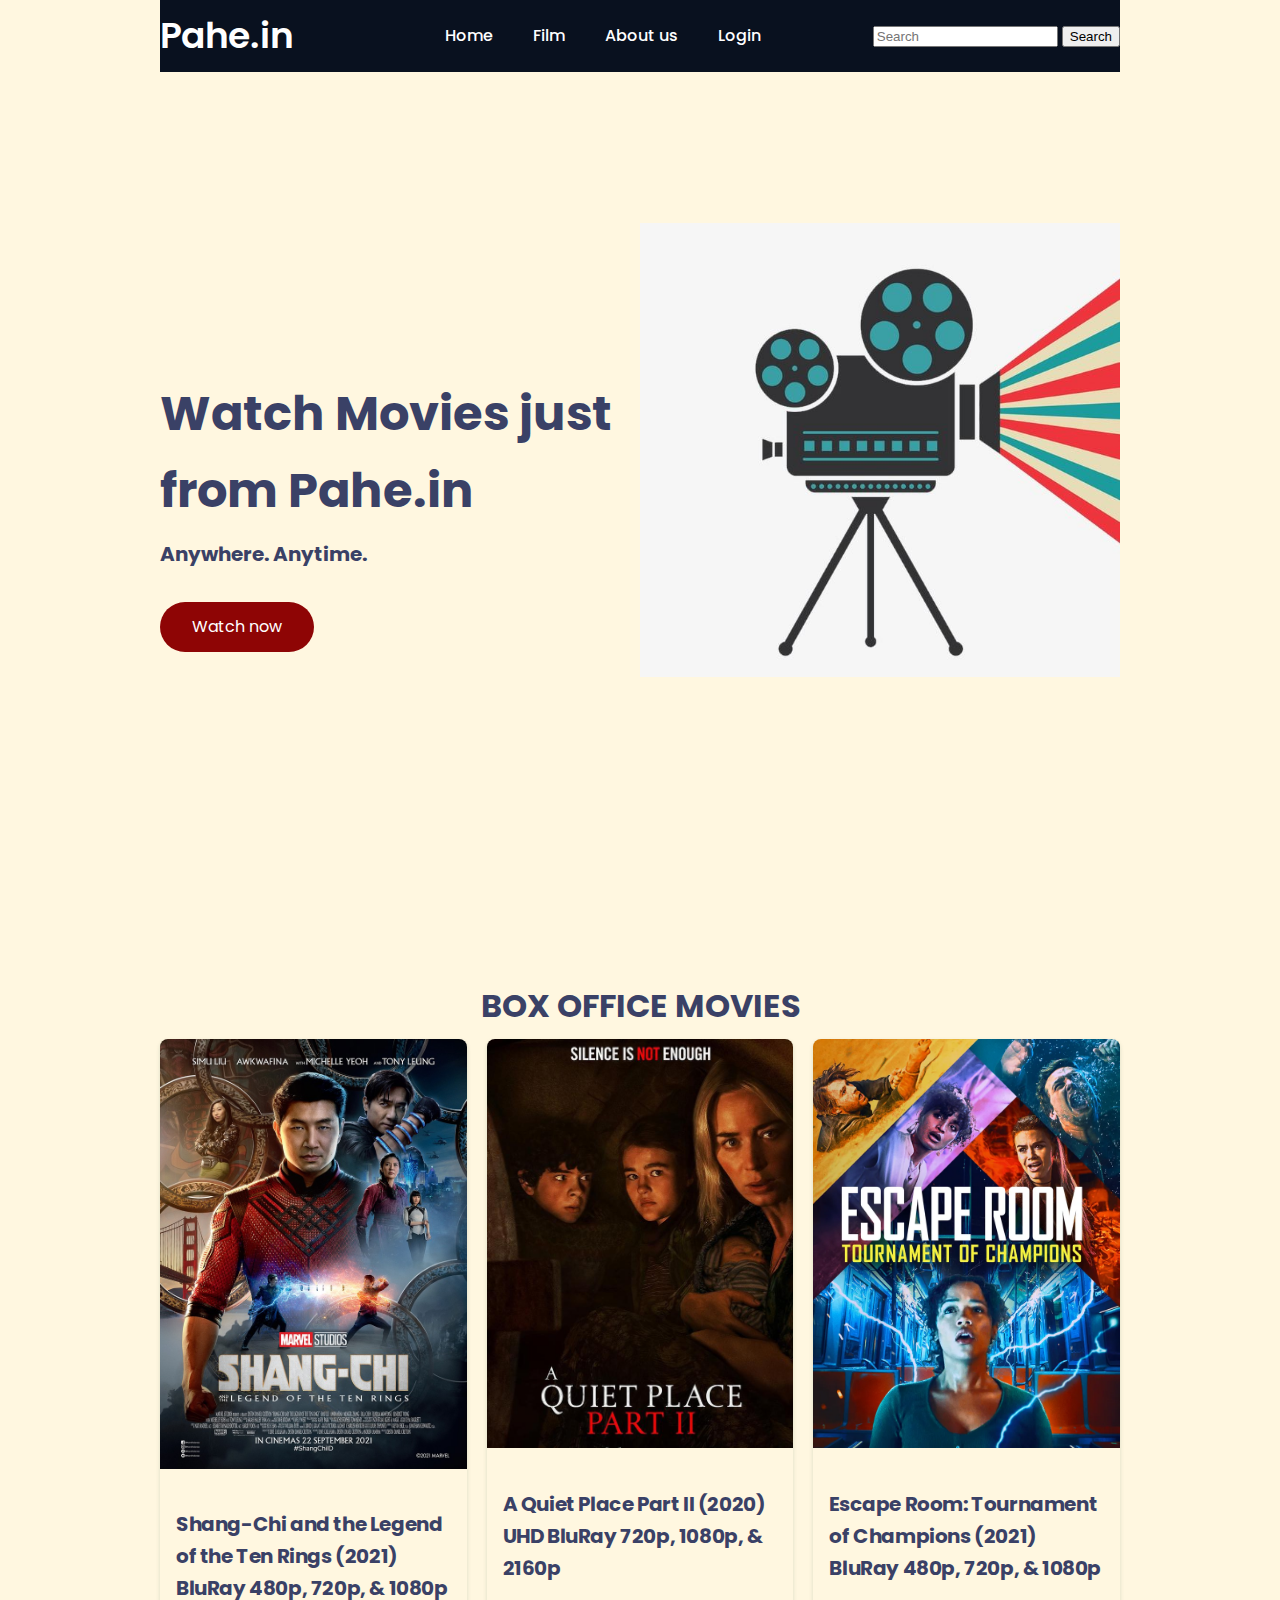
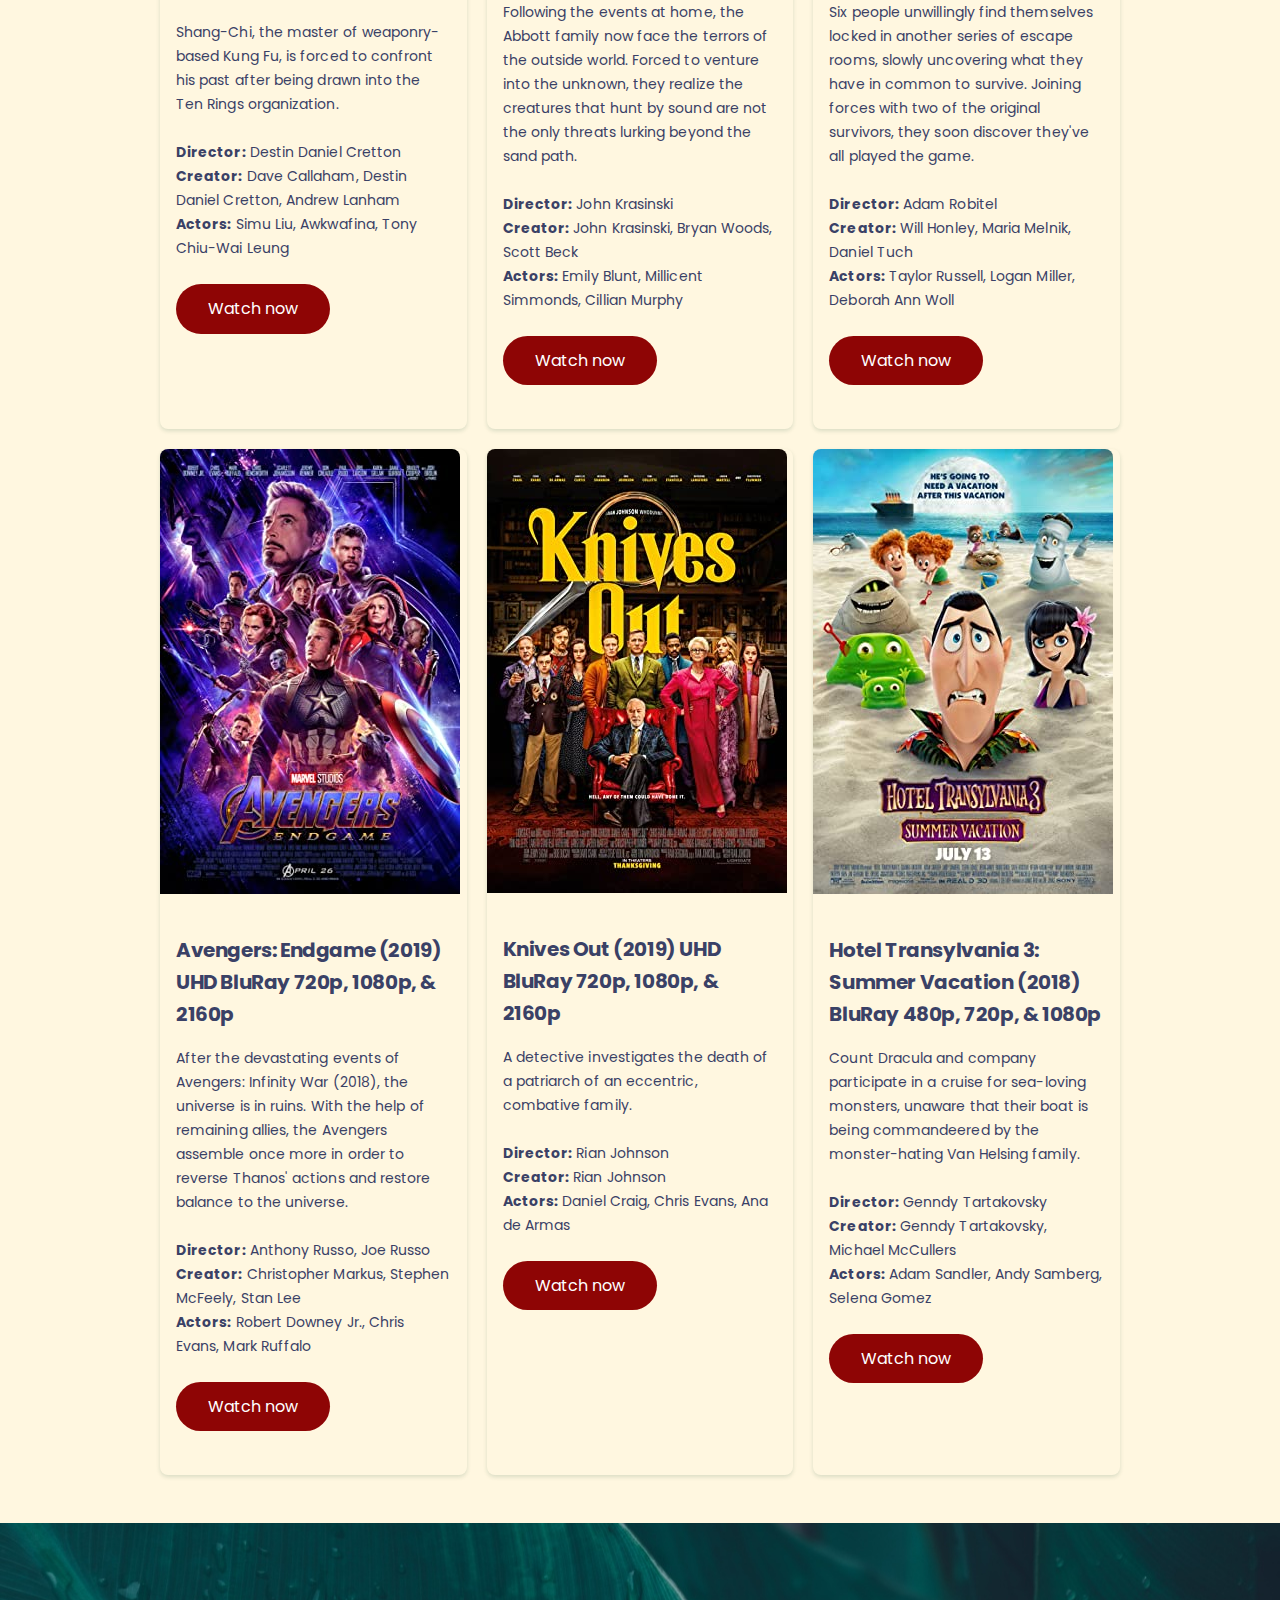
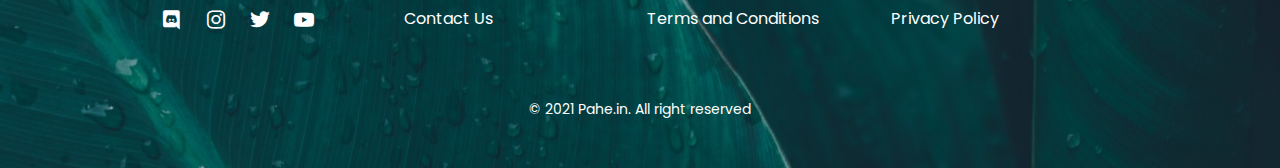
<file: WEBPRO/website pahe.in/uts.html>
<!DOCTYPE html>
<html lang="en">

<head>
     <meta charset="UTF-8">
    <meta http-equiv="X-UA-Compatible" content="IE=edge">
    <meta name="viewport" content="width=device-width, initial-scale=1.0">
    <link href="https://cdn.jsdelivr.net/npm/boxicons@2.0.5/css/boxicons.min.css" rel="stylesheet">
    <link rel="stylesheet" href="style.css">
    <link rel="stylesheet" href="app.js">

    <title>Pahe.in</title>
</head>

<body>
    <header class="as-header" id="header">
        <nav class="as-nav as-container" >
            <a href="#" class="as-nav__logo">Pahe.in</a>

            <div class="as-nav__menu" id="nav-menu">
                <ul class="as-nav__list">
                    <li class="as-nav__item"><a href="#home" class="as-nav__link active-link">Home</a></li>
                    <li class="as-nav__item"><a href="#Film" class="as-nav__link">Film</a></li>
                    <li class="as-nav__item"><a href="#footer" class="as-nav__link">About us</a></li>
                    <li class="as-nav__item"><a href="login/login.html" class="as-nav__link">Login</a></li>

                </ul>
            </div>

            <div class="as-nav__toggle" id="nav-toggle">
                <i class="bx bx-menu"></i>
            </div>
            <form class="d-flex">
                <input class="form-control me-2" type="search" placeholder="Search" aria-label="Search">
                <button class="btn btn-outline-info" type="submit">Search</button>
            </form>
            
        </nav>
    </header>

    <main class="as-main">
        <section id="home" class="as-hero">
            <div class="as-hero__container as-container">
                <div class="as-hero__data">
                    <h1 class="as-hero__title">Watch Movies just from Pahe.in</h1>
                    <h2 class="as-hero__subtitle">Anywhere. Anytime.</h2>
                    <a href="#Film" class="as-button">Watch now</a>
                </div>

                <img src="img/movie.jpg" loading="lazy" class="as-hero__img" alt="hero">
            </div>
        </section>

        <section id="Film" class="as-section">
            <div class="as-container">
                <h2 class="as-section__title">BOX OFFICE MOVIES</h2>
                <div class="as-grid">
                    <article class="as-grid__card">
                        <img src="img/shang-chi-and-the-legend-of-the-ten-rings.jpeg" class="as-grid__image" loading="lazy" alt="contoh">
                        <div class="as-grid__card-wrapper">
                            <h3 class="as-grid__title">Shang-Chi and the Legend of the Ten Rings (2021) BluRay 480p, 720p, & 1080p</h3>
                            <p class="as-grid__description">Shang-Chi, the master of weaponry-based Kung Fu, is forced to confront his past after being drawn into the Ten Rings organization. <br> <br>
                                <b>Director:</b> Destin Daniel Cretton<br>
                                <b>Creator:</b> Dave Callaham, Destin Daniel Cretton, Andrew Lanham<br>
                                <b>Actors:</b> Simu Liu, Awkwafina, Tony Chiu-Wai Leung </p>
                            <div class="as-grid__button-wrapper">
                                <a href="#" class="as-grid__button">Watch now</a>
                            </div>
                        </div>
                    </article>
                    <article class="as-grid__card">
                        <img src="img/060031900_1622268922-A_Quiet_Place_Part_2__0_.jpg" class="as-grid__image" loading="lazy" alt="contoh">
                        <div class="as-grid__card-wrapper">
                            <h3 class="as-grid__title">A Quiet Place Part II (2020) UHD BluRay 720p, 1080p, & 2160p</h3>
                            <p class="as-grid__description">Following the events at home, the Abbott family now face the terrors of the outside world. Forced to venture into the unknown, they realize the creatures that hunt by sound are not the only threats lurking beyond the sand path.<br> <br>
                                <b>Director:</b> John Krasinski<br>
                                <b>Creator:</b> John Krasinski, Bryan Woods, Scott Beck<br>
                                <b>Actors:</b> Emily Blunt, Millicent Simmonds, Cillian Murphy</p>
                            <div class="as-grid__button-wrapper">
                                <a href="#" class="as-grid__button">Watch now</a>
                            </div>
                        </div>
                    </article>
                    <article class="as-grid__card">
                        <img src="img/Escape-Room-Tournament-of-Champions_.webp" class="as-grid__image" loading="lazy" alt="contoh">
                        <div class="as-grid__card-wrapper">
                            <h3 class="as-grid__title">Escape Room: Tournament of Champions (2021) BluRay 480p, 720p, & 1080p</h3>
                            <p class="as-grid__description">Six people unwillingly find themselves locked in another series of escape rooms, slowly uncovering what they have in common to survive. Joining forces with two of the original survivors, they soon discover they've all played the game.<br><br>
                                <b>Director:</b> Adam Robitel<br>
                                <b>Creator:</b> Will Honley, Maria Melnik, Daniel Tuch<br>
                                <b>Actors:</b> Taylor Russell, Logan Miller, Deborah Ann Woll</p>
                            <div class="as-grid__button-wrapper">
                                <a href="#" class="as-grid__button">Watch now</a>
                            </div>
                        </div>
                    </article>
                    <article class="as-grid__card">
                        <img src="img/avengers.jpg" class="as-grid__image" loading="lazy" alt="contoh">
                        <div class="as-grid__card-wrapper">
                            <h3 class="as-grid__title">Avengers: Endgame (2019) UHD BluRay 720p, 1080p, & 2160p</h3>
                            <p class="as-grid__description">After the devastating events of Avengers: Infinity War (2018), the universe is in ruins. With the help of remaining allies, the Avengers assemble once more in order to reverse Thanos' actions and restore balance to the universe.<br><br>
                                <b>Director:</b> Anthony Russo, Joe Russo<br>
                                <b>Creator:</b> Christopher Markus, Stephen McFeely, Stan Lee<br>
                                <b>Actors:</b> Robert Downey Jr., Chris Evans, Mark Ruffalo</p>
                            <div class="as-grid__button-wrapper">
                                <a href="#" class="as-grid__button">Watch now</a>
                            </div>
                        </div>
                    </article>
                    <article class="as-grid__card">
                        <img src="img/knives out.jpg" class="as-grid__image" loading="lazy" alt="contoh">
                        <div class="as-grid__card-wrapper">
                            <h3 class="as-grid__title">Knives Out (2019) UHD BluRay 720p, 1080p, & 2160p</h3>
                            <p class="as-grid__description">A detective investigates the death of a patriarch of an eccentric, combative family.<br><br>
                                <b>Director:</b> Rian Johnson<br>
                                <b>Creator:</b> Rian Johnson<br>
                                <b>Actors:</b> Daniel Craig, Chris Evans, Ana de Armas</p>
                            <div class="as-grid__button-wrapper">
                                <a href="#" class="as-grid__button">Watch now</a>
                            </div>
                        </div>
                    </article>
                    <article class="as-grid__card">
                        <img src="img/hotel.jpg" class="as-grid__image" loading="lazy" alt="contoh">
                        <div class="as-grid__card-wrapper">
                            <h3 class="as-grid__title">Hotel Transylvania 3: Summer Vacation (2018) BluRay 480p, 720p, & 1080p</h3>
                            <p class="as-grid__description">Count Dracula and company participate in a cruise for sea-loving monsters, unaware that their boat is being commandeered by the monster-hating Van Helsing family.<br><br>
                                <b>Director:</b> Genndy Tartakovsky<br>
                                <b>Creator:</b> Genndy Tartakovsky, Michael McCullers<br>
                                <b>Actors:</b> Adam Sandler, Andy Samberg, Selena Gomez</p>
                            <div class="as-grid__button-wrapper">
                                <a href="#" class="as-grid__button">Watch now</a>
                            </div>
                        </div>
                    </article>
                </div>
            </div>
        </section>
    </main>

    <footer id="footer" class="as-section as-footer">
        <div class="as-container">
            <div class="as-footer__container">
                <div class="as-footer__content">
                    <a href="#" class="as-footer__social" aria-label="socmed"><i class="bx bxl-discord"></i></a>
                    <a href="#" class="as-footer__social" aria-label="socmed"><i class="bx bxl-instagram"></i></a>
                    <a href="#" class="as-footer__social" aria-label="socmed"><i class="bx bxl-twitter"></i></a>
                    <a href="#" class="as-footer__social" aria-label="socmed"><i class="bx bxl-youtube"></i></a>
                </div>

                <div class="as-footer__content">
                    <a href="#" class="as-footer__link">Contact Us</a>
                </div>

                <div class="as-footer__content">
                    <a href="#" class="as-footer__link">Terms and Conditions</a>
                </div>

                <div class="as-footer__content">
                    <a href="#" class="as-footer__link">Privacy Policy</a>
                </div>
            </div>
            <p class="as-footer__copy">&#169; 2021 Pahe.in. All right reserved</p>
        </div>
    </footer>

    <script src="app.js"></script>
</body>

</html>
</file>
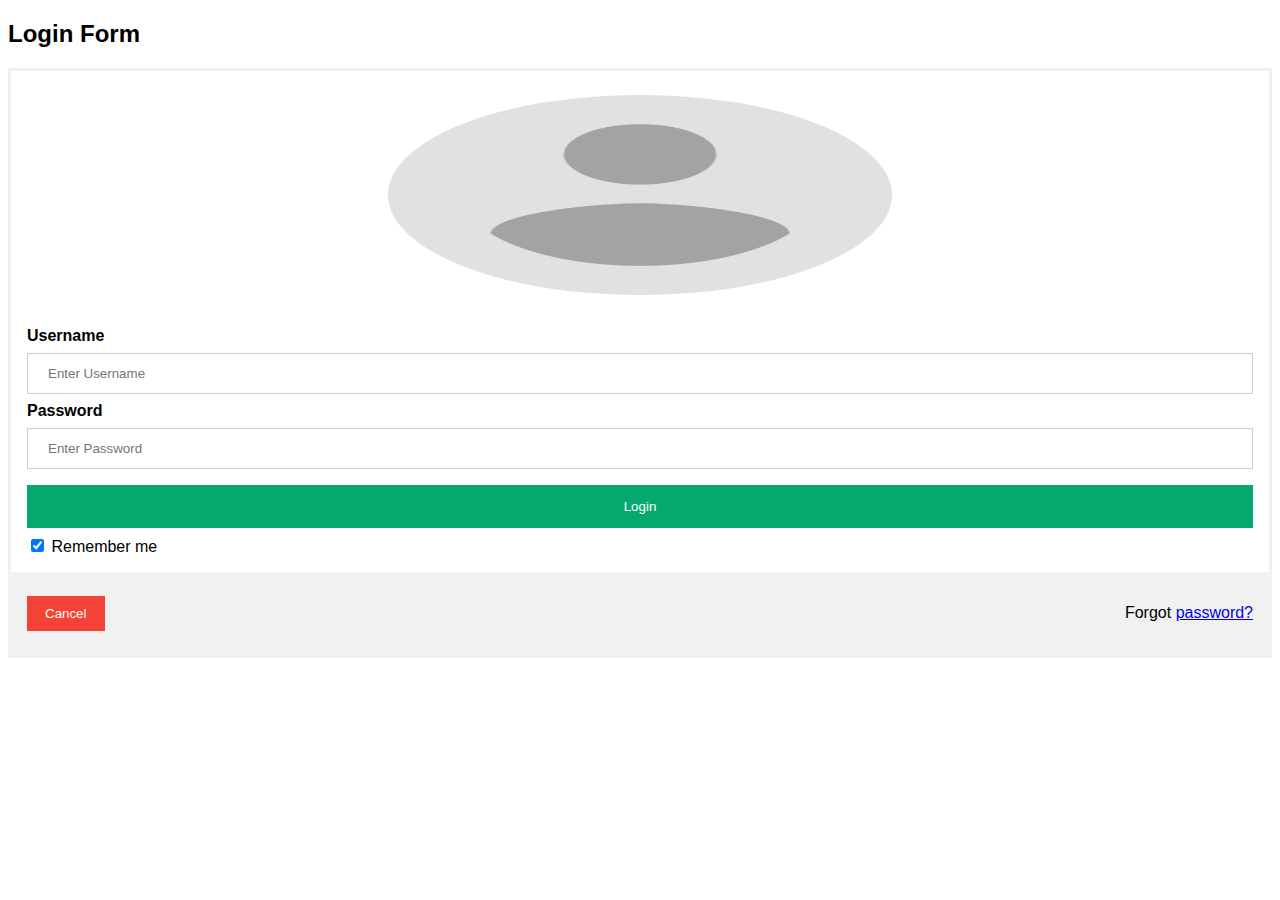
<file: WEBPRO/website pahe.in/login/login.html>
<!DOCTYPE html>
<html>
<head>
<meta name="viewport" content="width=device-width, initial-scale=1">
<style>
body {font-family: Arial, Helvetica, sans-serif;}
form {border: 3px solid #f1f1f1;}

input[type=text], input[type=password] {
  width: 100%;
  padding: 12px 20px;
  margin: 8px 0;
  display: inline-block;
  border: 1px solid #ccc;
  box-sizing: border-box;
}

button {
  background-color: #04AA6D;
  color: white;
  padding: 14px 20px;
  margin: 8px 0;
  border: none;
  cursor: pointer;
  width: 100%;
}

button:hover {
  opacity: 0.8;
}

.cancelbtn {
  width: auto;
  padding: 10px 18px;
  background-color: #f44336;
}

.imgcontainer {
  text-align: center;
  margin: 24px 0 12px 0;
}

img.avatar {
  width: 40%;
  border-radius: 50%;
}

.container {
  padding: 16px;
}

span.psw {
  float: right;
  padding-top: 16px;
}

/* Change styles for span and cancel button on extra small screens */
@media screen and (max-width: 300px) {
  span.psw {
     display: block;
     float: none;
  }
  .cancelbtn {
     width: 100%;
  }
}
</style>
</head>
<body>

<h2>Login Form</h2>

<form action="/action_page.php" method="post">
  <div class="imgcontainer">
    <img src="Profile_avatar_placeholder_large.png" width="100" height="200" alt="Avatar" class="avatar">
  </div>

  <div class="container">
    <label for="uname"><b>Username</b></label>
    <input type="text" placeholder="Enter Username" name="uname" required>

    <label for="psw"><b>Password</b></label>
    <input type="password" placeholder="Enter Password" name="psw" required>
        
    <button type="submit">Login</button>
    <label>
      <input type="checkbox" checked="checked" name="remember"> Remember me
    </label>
  </div>

  <div class="container" style="background-color:#f1f1f1">
    <button type="button" class="cancelbtn">Cancel</button>
    <span class="psw">Forgot <a href="#">password?</a></span>
  </div>
</form>

</body>
</html>
</file>
<file: WEBPRO/website pahe.in/style.css>
@import url(https://fonts.googleapis.com/css2?family=Poppins:wght@400;500;600&display=swap);
:root{
    --body-font:"Poppins",sans-serif;
    --main-color:#8E0505;
    --main-color-dark:#553f7b;
    --text-color:#3a4166;
    --text-color-light:#09111f;
    --text-main:#fff;
    --header-height:3rem;
    --body-color:#FFF7E0;
    --container-color:#1a1712;
}

*,
:after,
:before{
    box-sizing:border-box;
}
html{
    scroll-behavior:smooth;
}
body{
    background-color:
    var(--body-color);
    color:var(--text-color);
    font-family:
    var(--body-font);
    font-size:var(--normal-font-size);
    line-height:1.6;
    margin:var(--header-height) 0 0 0;
}

@media screen and (min-width:768px){
    body{margin:0}
}
h1,
h2,
h3,
p,
ul{
    margin:0;
}
ul{
    list-style:none;
    padding:0
}

a{
    text-decoration:none;
}

img{
    height:auto;max-width:100%;
}
.as-nav{
    align-items:center;
    display:flex;
    height:var(--header-height);
    justify-content:space-between;
    max: width 1400px;px;
    background-color: #09111f;
    --text-color:#FFFF;
}
@media screen and (min-width:768px){
    .as-nav{
        height:calc(var(--header-height) + 1.5rem)
    }
}
@media screen and (max-width:768px){
    .as-nav__menu{
        background-color:var(--body-color);
        border-radius:0 0 1rem 1rem;
        box-shadow:0 4px 4px rgba(0,0,0,.1);
        left:0;padding:1.5rem 0 1rem;
        position:fixed;
        text-align:center;
        top:-100%;
        transition:.4s;
        width:100%;
        z-index:100;
    }
}
.as-nav__list{
    display:block;
}
@media screen and (min-width:768px){
    .as-nav__list{
        display:flex;
    }
}
.as-nav__item{
    margin-bottom:1rem;
}
@media screen and (min-width:768px){
    .as-nav__item{
        margin-bottom: 0;
        margin-left:2.5rem;
    }
}

.as-nav__link,.as-nav__toggle{
    color:var(--text-color);
    font-weight:500;
}

.as-nav__logo{
    color:var(--text-color);
    font-size:clamp(2rem,5vw,2.25rem);
    font-weight:600;
}

.as-nav__logo:hover{
    color:var(--main-color);
}

.as-nav__link{
    transition:.3s;
}

.as-nav__link:hover{
    color:var(--main-color);
}

.as-nav__toggle{
    cursor:pointer;
    font-size:clamp(1rem,5vw,1.3rem);
}
@media screen and (min-width:768px){
    .as-nav__toggle{
        display:none;
    }
}

.show-menu{
    top:var(--header-height);
}
active-link{
    color:var(--main-color);
}

.scroll-header{
    box-shadow:0 2px 4px rgba(0,0,0,.1);
}

.as-hero__container{
    align-content:center;
    height:calc(100vh - var(--header-height));
}

@media screen and (min-width:576px){
    .as-hero__container{
        align-items:center;
        display:grid;
        grid-template-columns:repeat(2,1fr);
    }
}

@media screen and (min-height:721px){
    .as-hero__container{height:640px;
    }
}

@media screen and (min-width:768px){
    .as-hero__container{
        height:100vh;
        justify-items:center;
    }

}.as-hero__title{
    color:var(--text-color);
    font-size:clamp(2.5rem,5vw,3rem);
    margin-bottom:.5rem;
    margin-top:8rem;
}

.as-hero__subtitle{
    color:var(--text-color);
    font-size:clamp(1rem,5vw,1.25rem);
    margin-bottom:2rem;
}

    .as-hero__img {
        justify-self:center;
        width:100%;
}

@media screen and (min-width:960px){
    .as-hero__img{
        width:500px;
    }
}
.as-container{
    margin-left:1rem;
    margin-right:1rem;
    max-width:960px;
    width:calc(100% - 2rem)
}

@media screen and (min-width:960px){
    .as-container{
        margin-left:auto;
        margin-right:auto;
    }
}

.as-header{
    background-color:var(--body-color);
    left:0;position:fixed;
    top:0;
    width:100%;
    z-index:100;
}
.as-button,
.as-grid__button{
    background-color:var(--main-color);
    border-radius:32px;
    color: var(--text-main);
    display:inline-block;
    font-size:clamp(.875rem,5vw,1rem);
    padding:.75rem 2rem;
    transition:.3s;
}
.as-button:hover,
.as-grid__button:hover{
    background-color:var(--main-color-dark);
}

.as-footer{
    background:url(img/green_tropical_leaves-wallpaper-1440x900.jpg),
    var(--main-color-dark);
    background-position:50%;
    background-repeat:repeat-x;
}

@media screen and (min-width:576px){
    .as-footer{
        background-repeat:no-repeat;
    }
}

.as-footer__container{
    align-items:center;
    display:grid;
    gap:1.5rem;
    grid-template-columns:repeat(auto-fit,minmax(220px,1fr))
    ;row-gap:2rem;
}

@media screen and (min-width:576px){
    .as-footer__container{gap:.875rem};
}

.as-footer__title{
    color:var(--text-main);
    display:block;
    font-size:clamp(.875rem,5vw,1rem);
    margin:.25rem 0 1.5rem;
}

.as-footer__social{
    color:var(--text-main);
    font-size:clamp(1.25rem,5vw,1.5rem);
    margin-right:1rem;
}

.as-footer__link{
    color:var(--text-main);
    display:inline-block;
    margin-bottom:.5rem;
}

.as-footer__link:hover{
    color:var(--text-color-light);
}

.as-footer__copy{
    color:var(--text-main);
    font-size:clamp(.75rem,5vw,.875rem);
    margin-top:3.5rem;
    text-align:center;
}

.as-service__container{
    grid-template-columns:repeat(auto-fit,minmax(220px,1fr));
    row-gap:2.5rem;
}

.as-service__content{
    text-align:center;
}

.as-service__img{
    fill:var(--main-color);
    height:64px;
    margin-bottom:1rem;
    width:64px;
}

.as-service__title{
    color:var(--text-color);
    font-size:clamp(1rem,5vw,1.25rem);
    margin-bottom:.5rem;
}

.as-service__description{
    padding:0 1.5rem;
}

.as-section{
    padding:4rem 0 3rem;
}

@media screen and (min-width:768px){
    .as-section{padding-top:5rem;
    }
}

.as-section-white{
    background-color:var(--body-color);
}

.as-section-soft{
    background-color:var(--container-color);
}

.as-section__description,
.as-section__title{
    text-align:center;
}

.as-section__title{
    font-size:clamp(1.5rem,5vw,2rem);
    margin-bottom:.5rem;
}

.as-section__description{
    display:block;
    font-size:clamp(.875rem,5vw,1rem);
    font-weight:500;margin-bottom:3rem;
}

.as-flex{
    display:-webkit-box;
    display:-moz-box;
    display:-ms-flexbox;
    display:-webkit-flex;
    display:flex;
    -webkit-flex-flow: row wrap;
    justify-content:space-around;
    list-style:none;
    margin:0;
    padding:0;
}

.as-flex__item{
    height:80px;
    margin-top:10px;
    text-align:center;
    width:200px;
}

@media screen and (max-width:970px){
    .as-flex__item{
        height:80px;
        margin-top:10px;
        text-align:center;
        width:140px;
      }
    }
    
    .as-flex__image{
        filter:gray;
        -webkit-filter:grayscale(1);
        margin:0 30px 40px 0;
        max-width:100%;
        opacity:.4;
        -webkit-transition:all ,3s;
    }
    
    .as-flex__image:hover{
        filter:none;
        -webkit-filter:grayscale(0);
        opacity:unset;
    }
    
    .as-grid{
        grid-gap:20px;
        align-items:stretch;
        display:grid;
        grid-template-columns:repeat(auto-fill,minmax(280px,1fr));
    }
    
    .as-grid__card{
        background-color:var(--body-color);
        border-radius:.5rem;
        box-shadow:0 2px 4px rgba(3,74,40,.15);
    }
    
    .as-grid__card-wrapper{
        padding:1rem;
    }

    .as-grid__image{
        border-radius:.5rem .5rem 0 0;
        max-width:100%;
    }
    
    .as-grid__title{
        font-size:clamp(1rem,5vw,1.25rem);
        letter-spacing:-.02em;
        margin-bottom:1rem;
        margin-top:1rem;
    }
    
    .as-grid__description{
        font-size:clamp(.75rem,5vw,.875rem);
        letter-spacing:.005em;line-height:1.5rem;
    }
        .as-grid__button-wrapper{
            margin-bottom:28px;margin-top:24px;
        }
</file>
